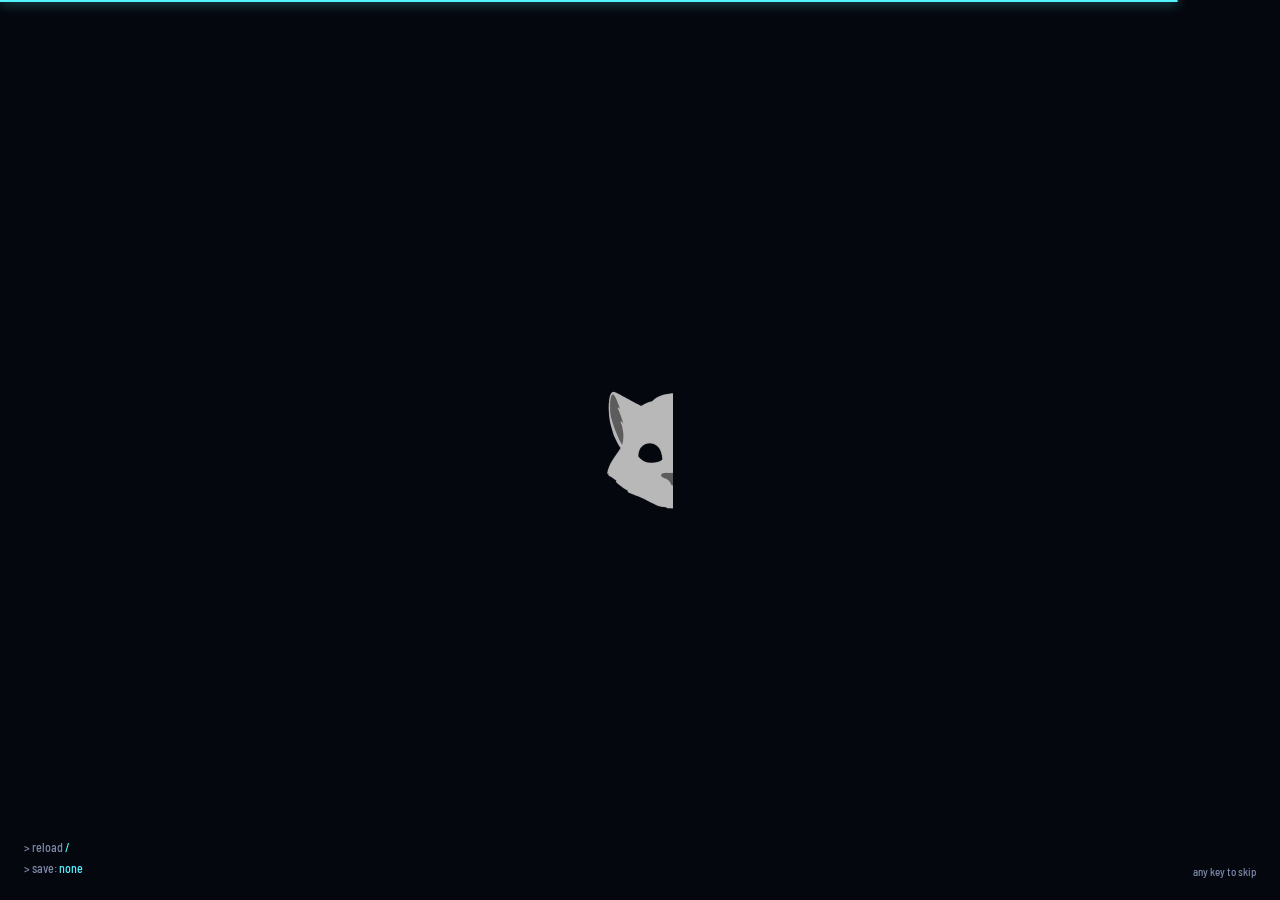
<file: index.html>
<!DOCTYPE html>
<!-- Copyright 2026 Matthew "Shan" Romanek. All rights reserved. -->
<html lang="en" dir="ltr">
<head>
<meta charset="UTF-8">
<meta name="viewport" content="width=device-width, initial-scale=1.0, viewport-fit=cover">
<title>PumaCraft</title>
<meta name="description" content="Real-time strategy in the Grey Reach: three asymmetric powers, bases, armies and an economy to run, painted 16-bit pixel art and a score that follows the battle. In the making.">
<meta name="theme-color" content="#05070f">
<meta name="color-scheme" content="dark">
<meta name="referrer" content="no-referrer">
<meta property="og:title" content="PumaCraft">
<meta property="og:description" content="Real-time strategy in the Grey Reach: three asymmetric powers, bases, armies and an economy to run, painted 16-bit pixel art and a score that follows the battle. In the making.">
<meta property="og:type" content="website">
<meta property="og:image" content="https://greykit.com/games/pumacraft/og.png">
<meta property="og:image:width" content="1200">
<meta property="og:image:height" content="630">
<meta property="og:image:alt" content="PumaCraft: a PDF command bastion with a puma's ears on the limb of a dusk-lit world in the Grey Reach.">
<meta property="og:url" content="https://greykit.com/games/pumacraft/">
<meta name="twitter:card" content="summary_large_image">
<meta name="twitter:title" content="PumaCraft">
<meta name="twitter:description" content="Real-time strategy in the Grey Reach: three asymmetric powers, bases, armies and an economy to run, painted 16-bit pixel art and a score that follows the battle. In the making.">
<meta name="twitter:image" content="https://greykit.com/games/pumacraft/og.png">
<meta name="twitter:image:alt" content="PumaCraft: a PDF command bastion with a puma's ears on the limb of a dusk-lit world in the Grey Reach.">
<link rel="manifest" href="manifest.webmanifest">
<link rel="apple-touch-icon" href="apple-touch-icon.png">
<link rel="icon" type="image/svg+xml" href="icon.svg">
<link rel="icon" type="image/png" sizes="32x32" href="favicon-32x32.png">
<link rel="icon" type="image/png" sizes="16x16" href="favicon-16x16.png">
<link rel="icon" href="favicon.ico" sizes="16x16 32x32 48x48">
<!-- @art-begin: written by tools/bake-art.js -->
<link rel="preload" as="image" href="art/buildings_a.png?v=2887bf3b">
<link rel="preload" as="image" href="art/units_a.png?v=83b74fd3">
<link rel="preload" as="image" href="art/buildings_b.png?v=826bd9bd">
<link rel="preload" as="image" href="art/units_b.png?v=5db8f636">
<link rel="preload" as="image" href="art/neutral.png?v=ef18587c">
<link rel="preload" as="image" href="art/terrain.png?v=551ec73e">
<!-- @art-end -->
<link rel="stylesheet" href="css/gk-tokens.css?v=7c37e1f9">
<link rel="stylesheet" href="css/pumacraft.css?v=8953a6b6">
</head>
<body>
<div id="title-host"></div>
<div id="game-host" hidden></div>
<div id="small" role="dialog" aria-labelledby="small-h">
  <img class="px" src="icon.svg" width="96" height="96" alt="">
  <h1 id="small-h">PumaCraft is built for a desktop</h1>
  <p>Bases, armies and a command console need a mouse, a keyboard and a bigger screen than this. Come back on a computer.</p>
  <p class="gk-credit">Built by <a href="https://greykit.com/" target="_blank" rel="noopener">greykit.com</a></p>
</div>
<script src="js/gk-title.js?v=e2c324dc"></script>
<script src="js/gk-intro.js?v=c77594b5"></script>
<script src="js/engine/const.js?v=12715096"></script>
<script src="js/engine/tables.js?v=0f5f2bbd"></script>
<script src="js/engine/fixed.js?v=5e62e82c"></script>
<script src="js/engine/data.js?v=2ac8a16b"></script>
<script src="js/engine/map.js?v=a5148594"></script>
<script src="js/engine/mapgen.js?v=422cb0d1"></script>
<script src="js/engine/world.js?v=c33ee481"></script>
<script src="js/engine/nav.js?v=77971edf"></script>
<script src="js/engine/vision.js?v=91fc5381"></script>
<script src="js/engine/combat.js?v=96289dd0"></script>
<script src="js/engine/orders.js?v=fa47985d"></script>
<script src="js/engine/economy.js?v=63ec5308"></script>
<script src="js/engine/ai.js?v=842bf918"></script>
<script src="js/engine/serial.js?v=3c85f6b9"></script>
<script src="js/engine/sim.js?v=a92066a5"></script>
<script src="js/data/neutral.js?v=6b567fd3"></script>
<script src="js/data/a.js?v=d7ebcc07"></script>
<script src="js/data/b.js?v=264077fb"></script>
<script src="js/data/ai_a.js?v=b0f1151a"></script>
<script src="js/data/ai_b.js?v=0a7df2dc"></script>
<script src="js/maps/proving.js?v=f7b81280"></script>
<script src="js/art/paint.js?v=36ec029b"></script>
<script src="js/art/pal.js?v=0d4f1f80"></script>
<script src="js/art/atlas.js?v=c5f4fed2"></script>
<script src="js/art/sheets.js?v=c20b86e3"></script>
<script src="js/render/terrain.js?v=45b43fa5"></script>
<script src="js/render/sprites.js?v=3f90117a"></script>
<script src="js/render/fog.js?v=27892e0e"></script>
<script src="js/render/view.js?v=3c463158"></script>
<script src="js/store.js?v=b848157b"></script>
<script src="js/audio.js?v=4d5ad126"></script>
<script src="js/audio/sfx.js?v=8c16dd2d"></script>
<script src="js/ui/sheet.js?v=314c7d67"></script>
<script src="js/ui/saves.js?v=32f42943"></script>
<script src="js/ui/play.js?v=6cddcfcb"></script>
<script src="js/ui/skirmish.js?v=d110c1f6"></script>
<script src="js/practice.js?v=1cca2865"></script>
<script src="js/scene.js?v=0fda1d7d"></script>
<script src="js/main.js?v=1e9c8f75"></script>
</body>
</html>
</file>
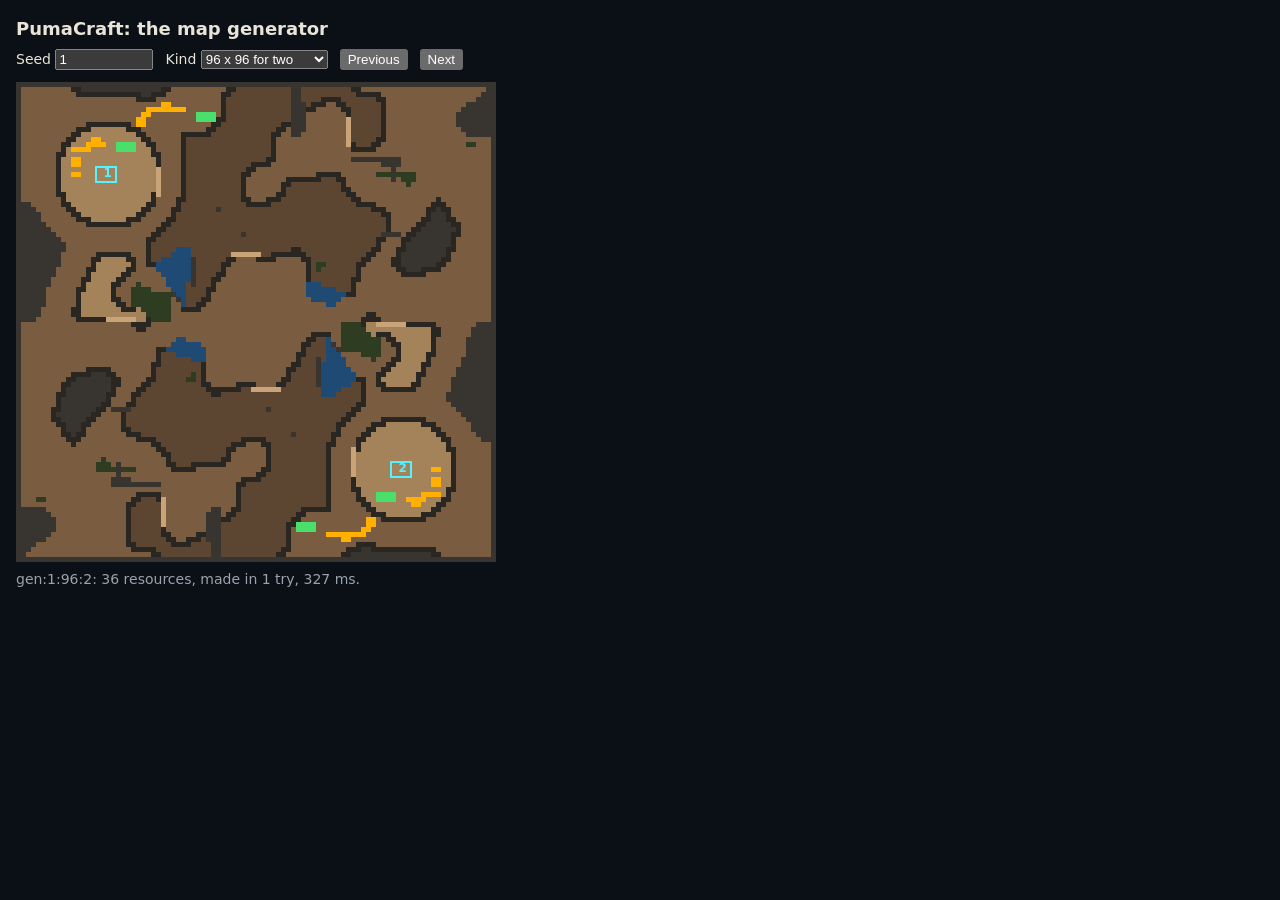
<file: tools/mapgen-preview.html>
<!DOCTYPE html>
<html lang="en">
<head>
<meta charset="UTF-8">
<title>PumaCraft: the map generator</title>
<meta name="color-scheme" content="dark">
<!-- The generator's maps, a pixel or four a tile: the three levels, ramps,
     rock, water and trees, the veins (amber) and vents (green), and the
     starts. Serve the repo over http and open tools/mapgen-preview.html.
     Not deployed. ?seed=7&size=128&players=4 -->
<style>
  body { margin: 0; padding: 16px; background: #0b1017; color: #e9e4d8; font: 14px/1.4 system-ui, sans-serif; }
  .ctl { display: flex; gap: 12px; align-items: center; margin: 0 0 12px; flex-wrap: wrap; }
  input { width: 90px; } canvas { image-rendering: pixelated; display: block; } p { color: #9aa3ad; margin: 8px 0; }
</style>
</head>
<body>
<h1 style="font-size:18px;margin:0 0 8px">PumaCraft: the map generator</h1>
<div class="ctl">
  <label>Seed <input id="seed" type="number" value="1" min="1"></label>
  <label>Kind <select id="kind"><option value="96,2">96 x 96 for two</option><option value="128,2">128 x 128 for two</option><option value="128,4">128 x 128 for four</option></select></label>
  <button id="prev">Previous</button><button id="next">Next</button>
</div>
<canvas id="map"></canvas>
<p id="info"></p>
<script>
/* the engine, in the page's order, as tools/lib.js loads it */
const ENGINE = ["const", "tables", "fixed", "data", "map", "mapgen"];
let left = ENGINE.length;
for (const f of ENGINE) { const s = document.createElement("script"); s.src = "../js/engine/" + f + ".js"; s.async = false; s.onload = () => { if (!--left) ready(); }; document.head.appendChild(s); }
function ready() {
  const $ = id => document.getElementById(id), q = new URLSearchParams(location.search);
  if (q.get("seed")) $("seed").value = q.get("seed");
  if (q.get("size")) $("kind").value = q.get("size") + "," + (q.get("players") || 2);
  const COL = { ".": "#5c4632", ",": "#7a5c40", ":": "#a4825a", "/": "#c8a478", "#": "#38342f", "~": "#1e4a74", "T": "#2e3c22" };
  function draw() {
    const [size, players] = $("kind").value.split(",").map(Number), seed = +$("seed").value || 1, t0 = performance.now();
    const def = PC.MapGen.make({ seed, size, players }), ms = performance.now() - t0, S = size > 100 ? 4 : 5, c = $("map");
    const map = PC.Map.build({ id: "p", rows: def.rows });
    c.width = c.height = size * S;
    const g = c.getContext("2d");
    for (let y = 0; y < size; y++) for (let x = 0; x < size; x++) {
      const i = y * size + x;
      g.fillStyle = map.cls[i] === PC.Map.CLS.CLIFF ? "#2a2622" : COL[def.rows[y][x]];
      g.fillRect(x * S, y * S, S, S);
    }
    for (const r of def.resources) { g.fillStyle = r.t === "ore" ? "#ffb000" : "#4ade6a"; g.fillRect(r.x * S, r.y * S, (r.t === "ore" ? 2 : 4) * S, (r.t === "ore" ? 1 : 2) * S); }
    def.starts.forEach((s, k) => { g.strokeStyle = "#54f2ff"; g.lineWidth = 2; g.strokeRect((s.x - 2) * S, (s.y - 1.5) * S, 4 * S, 3 * S); g.fillStyle = "#54f2ff"; g.font = "bold 12px system-ui"; g.fillText(k + 1, (s.x - 0.5) * S, (s.y + 0.5) * S); });
    $("info").textContent = `${def.id}: ${def.resources.length} resources, made in ${def.gen.tries} tr${def.gen.tries > 1 ? "ies" : "y"}, ${ms.toFixed(0)} ms.`;
  }
  $("seed").onchange = $("kind").onchange = draw;
  $("prev").onclick = () => { $("seed").value = Math.max(1, +$("seed").value - 1); draw(); };
  $("next").onclick = () => { $("seed").value = +$("seed").value + 1; draw(); };
  draw();
}
</script>
</body>
</html>
</file>
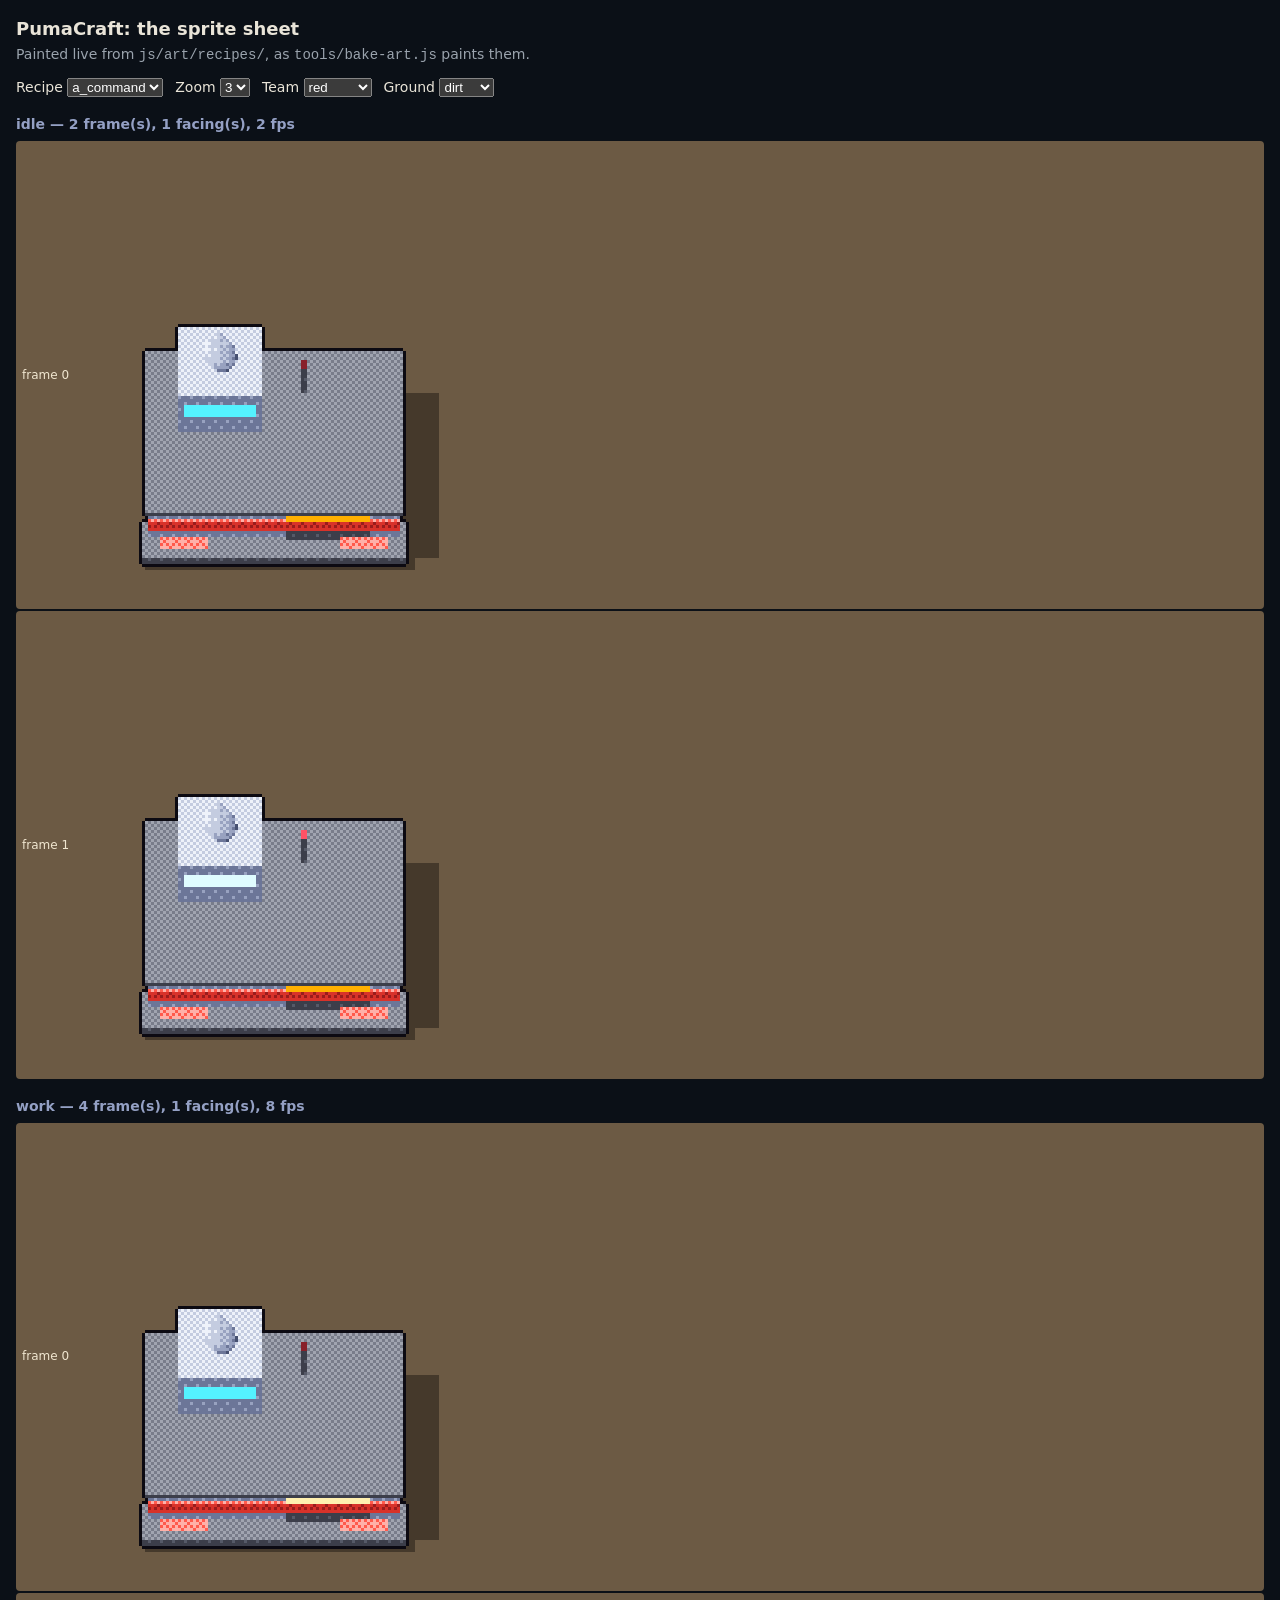
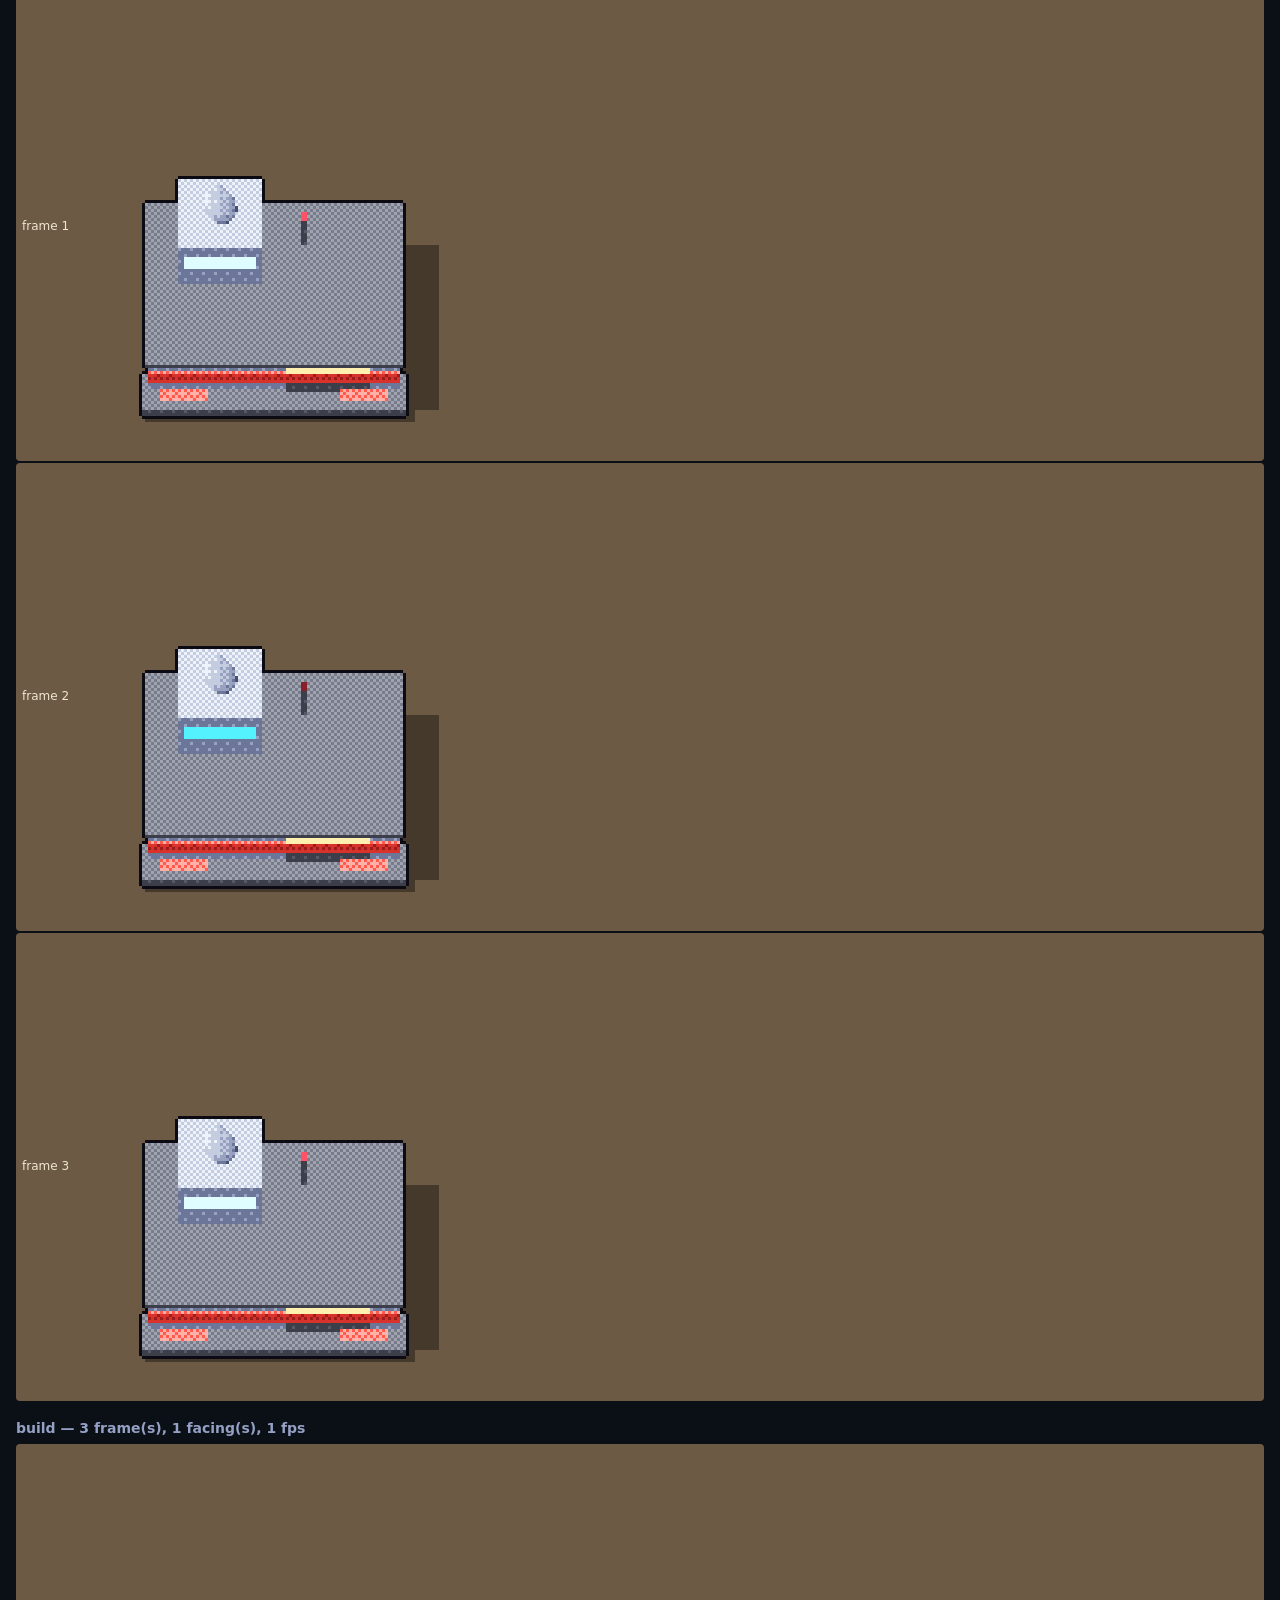
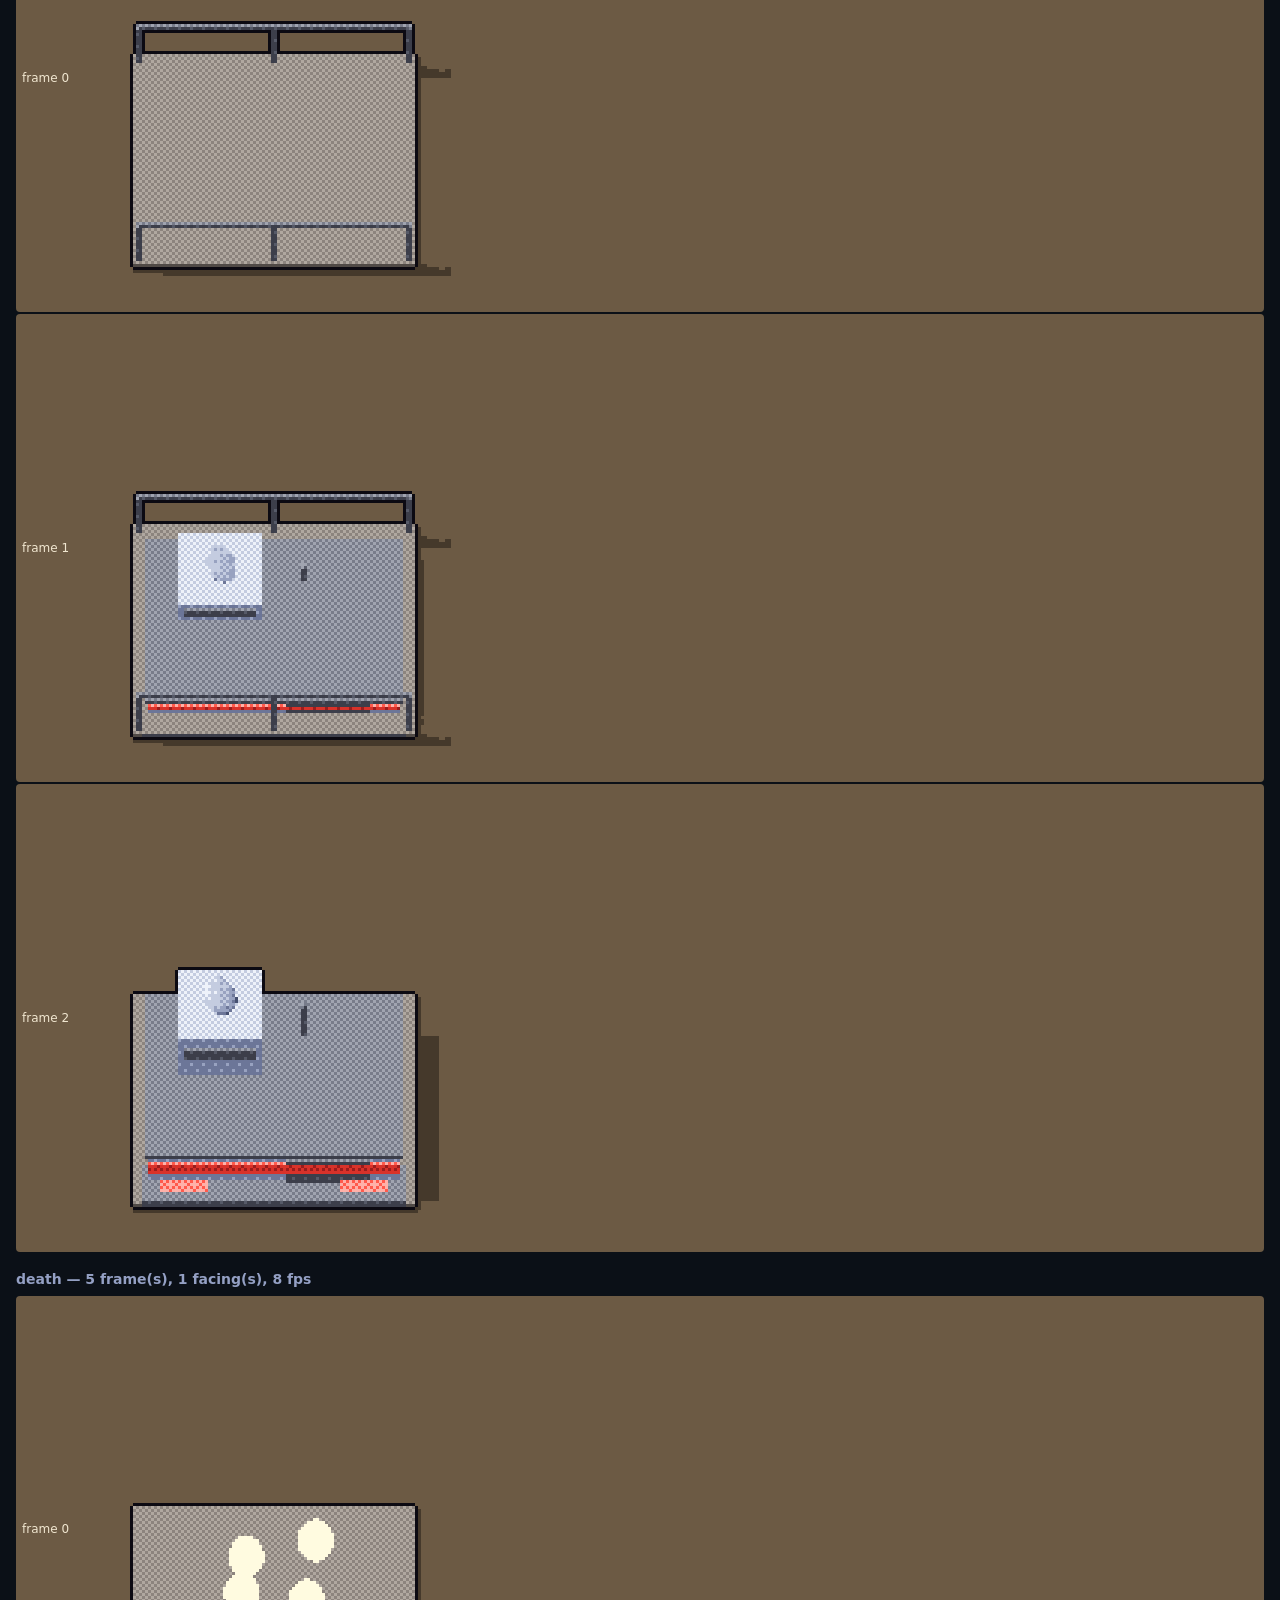
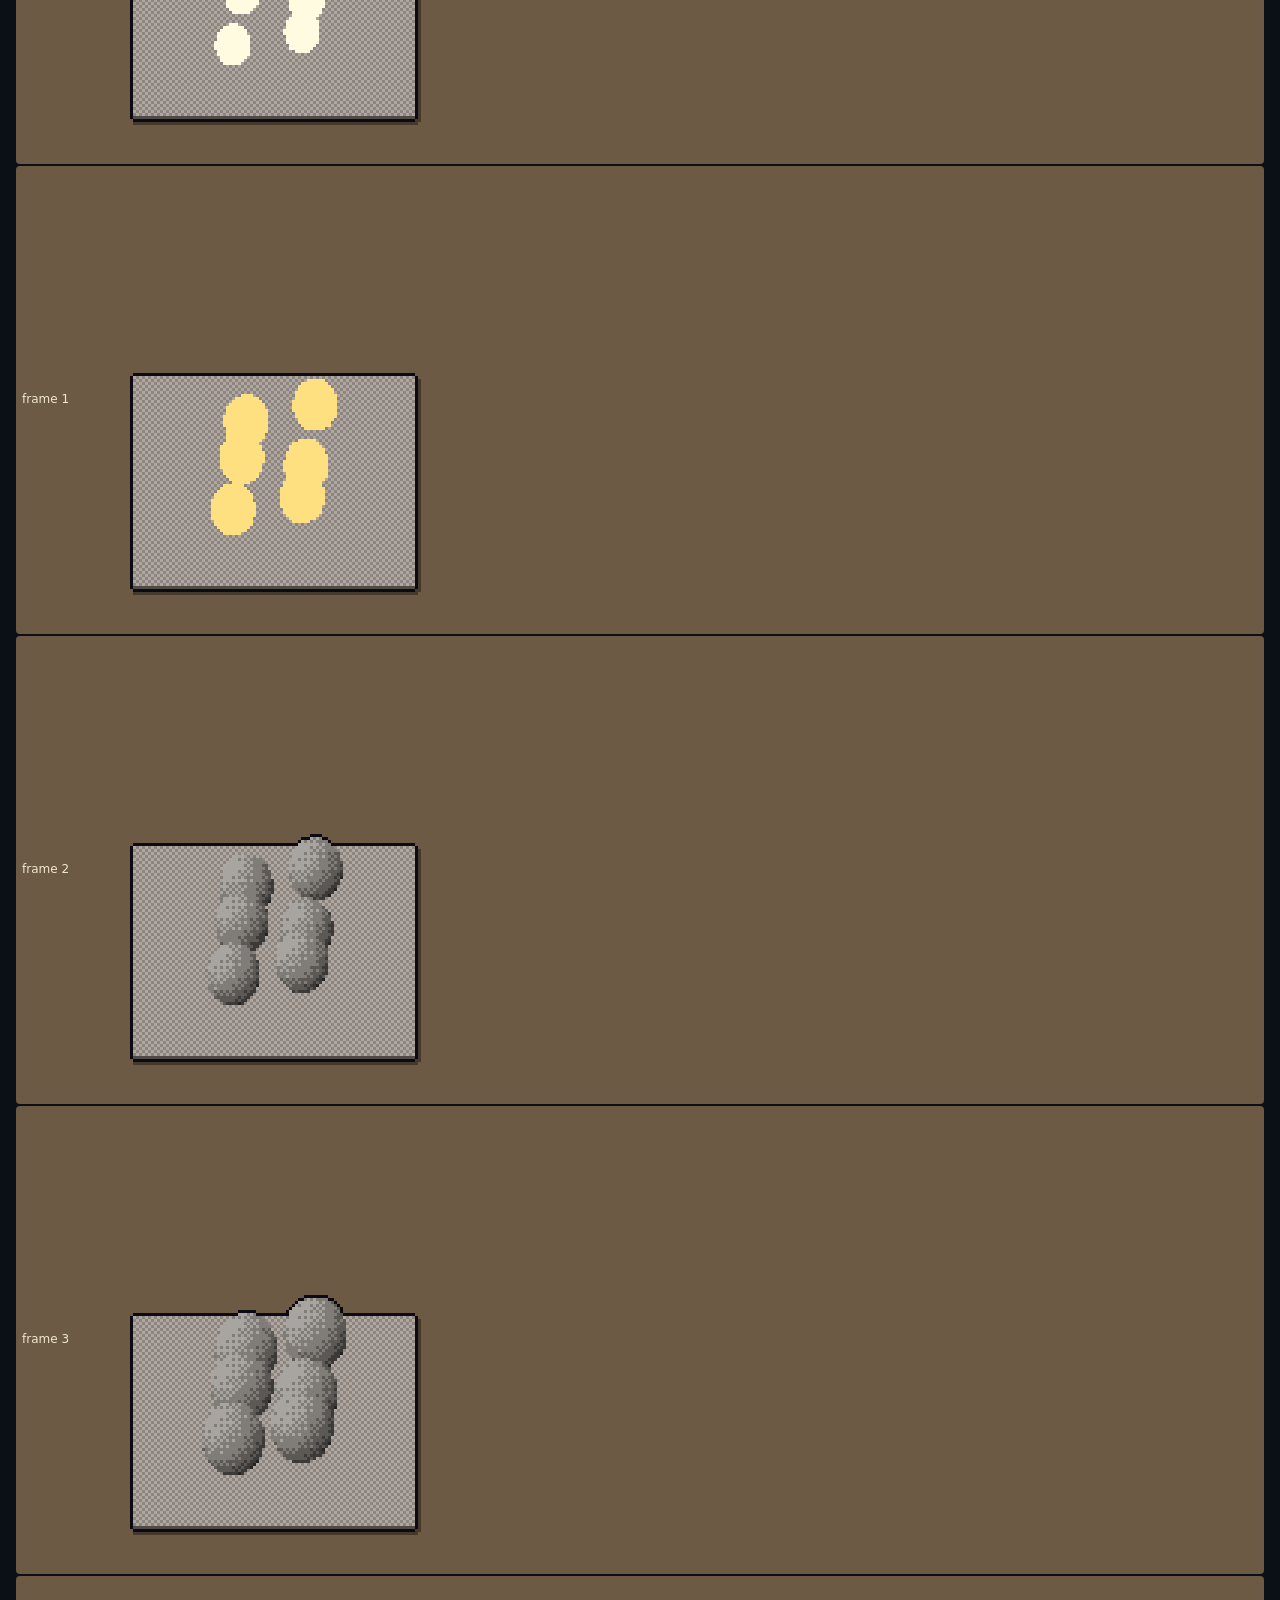
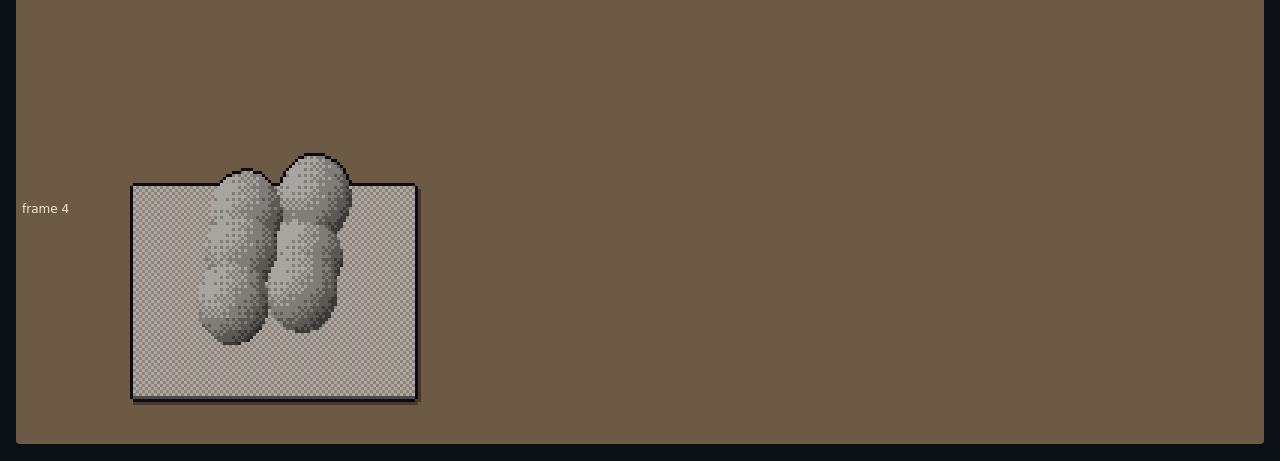
<file: tools/sheet.html>
<!DOCTYPE html>
<html lang="en">
<head>
<meta charset="UTF-8">
<title>PumaCraft: the sprite sheet</title>
<meta name="color-scheme" content="dark">
<!-- Every recipe, painted live by the same painter the baker uses: each
     animation in every facing, in any team's colour, at any zoom, over any
     ground. Serve the repo over http and open tools/sheet.html. Not deployed.
     ?key=a_trooper shows one; ?zoom=4; ?team=1 -->
<style>
  body { margin: 0; padding: 16px; background: #0b1017; color: #e9e4d8; font: 14px/1.4 system-ui, sans-serif; }
  h1 { font-size: 18px; margin: 0 0 4px; } p { margin: 0 0 12px; color: #9aa3ad; }
  .ctl { display: flex; gap: 12px; margin: 0 0 16px; align-items: center; flex-wrap: wrap; }
  h2 { font-size: 14px; margin: 18px 0 6px; color: #94a0c4; }
  .row { display: flex; gap: 2px; flex-wrap: wrap; align-items: flex-end; padding: 6px; border-radius: 4px; background: #6c5a44; margin: 0 0 2px; }
  .row.grass { background: #50623a; } .row.dark { background: #1c1a22; }
  .lab { width: 70px; color: #f0e6d0; font-size: 12px; align-self: center; }
  canvas { image-rendering: pixelated; }
</style>
</head>
<body>
<h1>PumaCraft: the sprite sheet</h1>
<p>Painted live from <code>js/art/recipes/</code>, as <code>tools/bake-art.js</code> paints them.</p>
<div class="ctl">
  <label>Recipe <select id="key"></select></label>
  <label>Zoom <select id="zoom"><option>2</option><option selected>3</option><option>4</option><option>6</option></select></label>
  <label>Team <select id="team"></select></label>
  <label>Ground <select id="ground"><option value="">dirt</option><option value="grass">scrub</option><option value="dark">night</option></select></label>
</div>
<div id="out"></div>
<script src="../js/art/paint.js"></script>
<script src="../js/art/pal.js"></script>
<script src="../js/art/recipes.js"></script>
<script src="../js/art/recipes/a_buildings.js"></script>
<script src="../js/art/recipes/a_units.js"></script>
<script src="../js/art/recipes/b_buildings.js"></script>
<script src="../js/art/recipes/b_units.js"></script>
<script src="../js/art/recipes/neutral.js"></script>
<script src="../js/art/recipes/terrain.js"></script>
<script>
"use strict";
const $ = id => document.getElementById(id), q = new URLSearchParams(location.search);
const TEAMS = [["#ffb0a8", "#ff5a4c", "#d8322a", "#9a1c1c", "#5c1010"], ["#a8d0ff", "#4c9cff", "#2a6ad8", "#1c449a", "#10285c"],
  ["#b0ffe0", "#40e0b0", "#20a880", "#147458", "#0c4434"], ["#e8c0ff", "#b070f0", "#8048c8", "#56308c", "#341c54"], PC.PAL.team];
for (const r of PC.Recipes.list) $("key").add(new Option(r.key, r.key));
["red", "blue", "teal", "violet", "sentinel"].forEach((n, i) => $("team").add(new Option(n, i)));
if (q.get("key")) $("key").value = q.get("key");
if (q.get("zoom")) $("zoom").value = q.get("zoom");
if (q.get("team")) $("team").value = q.get("team");
function draw() {
  const r = PC.Recipes.byKey[$("key").value], Z = +$("zoom").value, team = TEAMS[+$("team").value], out = $("out");
  const pal = Object.assign({}, PC.PAL, { team });
  out.innerHTML = "";
  const [bw, bh, ox, oy] = r.box;
  for (const [anim, a] of Object.entries(r.anims)) {
    const facings = a.facings || r.facings;
    const h = document.createElement("h2"); h.textContent = `${anim} — ${a.n} frame(s), ${facings} facing(s), ${a.fps} fps`; out.appendChild(h);
    for (let f = 0; f < a.n; f++) {
      const row = document.createElement("div"); row.className = "row " + $("ground").value;
      const lab = document.createElement("div"); lab.className = "lab"; lab.textContent = "frame " + f; row.appendChild(lab);
      for (let k = 0; k < facings; k++) {
        const rgba = PC.Paint.frame(r.parts(anim, f, a.n), facings === 1 ? (r.heading !== undefined ? r.heading : 90) : k * 360 / facings, bw, bh, ox, oy, pal);
        const c = document.createElement("canvas"); c.width = bw; c.height = bh; c.style.width = bw * Z + "px"; c.style.height = bh * Z + "px";
        const g = c.getContext("2d"), im = g.createImageData(bw, bh); im.data.set(rgba); g.putImageData(im, 0, 0);
        c.title = `${anim} frame ${f}, facing ${k}`;
        row.appendChild(c);
      }
      out.appendChild(row);
    }
  }
}
for (const id of ["key", "zoom", "team", "ground"]) $(id).addEventListener("change", draw);
draw();
</script>
</body>
</html>
</file>
<file: css/gk-tokens.css>
/* @gk-tokens-begin v0.1 -- greykit.games canon (games-meta STANDARD.md §4): the Tactical palette, PumaRally's (editor/render/palette.js). The copy of record is games-meta's canon/gk-tokens.css. */
:root{--bg:#05070f;--panel:#0a0e1a;--panel2:#0d1424;--line:#1b2540;--lit:#47609c;
  --text:#dbe4fb;--ink:#8b96b8;--dim:#7d8aa8;--accent:#54f2ff;--warn:#ffb000;--danger:#ff5266;
  --good:#4ade6a;--violet:#b47dff;--steel:#94a0c4;--blue:#4c8dff}
/* @gk-tokens-end */
</file>
<file: css/pumacraft.css>
/* PumaCraft -- the page's own styles. The palette is canon's (css/gk-tokens.css,
 * games-meta STANDARD.md §4); nothing here gives a canon name another value. */
@font-face { font-family: "Barlow Semi Condensed"; font-weight: 500; font-display: swap; src: url(../fonts/barlow-semi-condensed-500.woff2) format("woff2"); }
@font-face { font-family: "Barlow Semi Condensed"; font-weight: 600; font-display: swap; src: url(../fonts/barlow-semi-condensed-600.woff2) format("woff2"); }
@font-face { font-family: "Barlow Semi Condensed"; font-weight: 700; font-display: swap; src: url(../fonts/barlow-semi-condensed-700.woff2) format("woff2"); }
@font-face { font-family: "Pixelify Sans"; font-weight: 400 700; font-display: swap; src: url(../fonts/pixelify-sans.woff2) format("woff2"); }

:root {
  --ui: "Barlow Semi Condensed", "Bahnschrift SemiCondensed", "Bahnschrift", "Arial Narrow", "Segoe UI", system-ui, sans-serif;
  --px: "Pixelify Sans", ui-monospace, monospace;
  --pc-ore: #ffb000;
  --pc-vapour: #4ade6a;
}
html, body { margin: 0; height: 100%; background: var(--bg); color: var(--text); font-family: var(--ui); font-size: 16px; overflow: hidden; }
#title-host .gk-title { --gk-title-hi: var(--accent); }
a, .gk-credit a { color: var(--accent); text-decoration: underline; text-decoration-thickness: 1px; text-underline-offset: 3px; }
.gk-credit { color: var(--ink); }
kbd { display: inline-block; min-width: 1.4em; padding: 0 5px; border: 1px solid var(--line); border-bottom-width: 2px; border-radius: 3px;
  background: var(--panel2); color: var(--text); font: 600 13px/1.5 var(--ui); text-align: center; }

/* ---- buttons, wherever the game draws one (the title's menu keeps canon's own) ---- */
button { font: 600 15px/1.2 var(--ui); color: var(--text); background: var(--panel2); border: 1px solid var(--line); border-radius: 4px;
  cursor: pointer; padding: 7px 14px; transition: background-color .12s, border-color .12s, color .12s; }
button:hover { background: var(--panel); border-color: var(--lit); }
button:focus-visible { outline: none; border-color: var(--accent); box-shadow: 0 0 0 1px var(--accent); }
button.pc-danger { background: transparent; border-color: color-mix(in srgb, var(--danger) 70%, transparent); color: var(--danger); }
button.pc-danger:hover, button.pc-danger:focus-visible { background: var(--danger); border-color: var(--danger); color: var(--bg); box-shadow: none; }
.gk-sheet [data-x] { padding: 2px 9px; font-size: 18px; line-height: 1; }

/* ---- the title's scene: 320x180 painted pixels, covering the screen whole-pixel-sharp ---- */
.pc-scene { position: absolute; inset: 0; width: 100%; height: 100%; object-fit: cover; image-rendering: pixelated; image-rendering: crisp-edges; }

/* ---- the play screen: one 640x360 box, canvas and HUD together, scaled by js/render/view.js ---- */
#game-host { position: fixed; inset: 0; background: var(--bg); overflow: hidden; }
#game-host[hidden] { display: none; }
.pc-play { position: absolute; left: 50%; top: 50%; width: 640px; height: 360px; transform-origin: 50% 50%; font: 500 8px/1.2 var(--ui); color: var(--text); user-select: none; -webkit-user-select: none; }
.pc-screen { position: absolute; left: 0; top: 0; width: 640px; height: 360px; image-rendering: pixelated; image-rendering: crisp-edges; cursor: crosshair; }
.pc-play button { font: 600 8px/1 var(--ui); padding: 0; border-radius: 2px; }

.pc-top { position: absolute; left: 0; top: 0; width: 640px; height: 12px; display: flex; align-items: center; gap: 12px; padding: 0 6px; box-sizing: border-box;
  background: linear-gradient(var(--panel2), var(--panel)); border-bottom: 1px solid var(--line); font: 400 8px/1 var(--px); }
.pc-res { display: inline-flex; align-items: center; gap: 3px; }
.pc-res i { width: 5px; height: 5px; display: inline-block; transform: rotate(45deg); }
.pc-ore i { background: var(--pc-ore); } .pc-vap i { background: var(--pc-vapour); } .pc-sup i { background: var(--accent); border-radius: 50%; transform: none; }
.pc-sup.full b { color: var(--danger); }
.pc-clock { margin-left: auto; color: var(--ink); }
.pc-idle { color: var(--warn); min-width: 30px; }
.pc-menu { height: 9px; padding: 0 5px !important; font-size: 7px !important; }

.pc-msg { position: absolute; left: 0; right: 0; top: 240px; text-align: center; font: 400 8px/1 var(--px); color: var(--warn); text-shadow: 0 1px 0 #000, 0 0 4px #000;
  opacity: 0; transition: opacity .3s; pointer-events: none; }
.pc-msg.on { opacity: 1; }

.pc-console { position: absolute; left: 0; top: 272px; width: 640px; height: 88px; background: linear-gradient(var(--panel2), var(--bg)); border-top: 1px solid var(--lit); }
.pc-mini { position: absolute; left: 2px; top: 2px; width: 84px; height: 84px; image-rendering: pixelated; outline: 1px solid var(--line); cursor: pointer; background: #000; }
.pc-sel { position: absolute; left: 92px; top: 4px; width: 448px; height: 80px; display: flex; gap: 8px; align-items: flex-start; }
.pc-port { width: 48px; height: 48px; flex: none; display: grid; place-items: center; background: var(--bg); outline: 1px solid var(--line); }
.pc-port canvas, .pc-cmd canvas, .pc-mi canvas, .pc-qi canvas { image-rendering: pixelated; }
.pc-info { flex: 1; min-width: 0; }
.pc-info h3 { margin: 0 0 3px; font: 700 9px/1 var(--ui); color: var(--text); letter-spacing: .04em; }
.pc-info p { margin: 0 0 2px; color: var(--ink); }
.pc-hp, .pc-prog { height: 3px; width: 120px; background: var(--line); }
.pc-hp span { display: block; height: 100%; background: var(--good); }
.pc-prog span { display: block; height: 100%; background: var(--accent); }
.pc-stat { color: var(--dim); }
.pc-queue { display: flex; gap: 2px; align-self: flex-end; }
.pc-qi { position: relative; width: 20px; height: 20px; display: grid; place-items: center; }
.pc-qp { position: absolute; left: 0; bottom: 0; height: 2px; background: var(--accent); }
.pc-multi { display: grid; grid-template-columns: repeat(12, 18px); gap: 2px; }
.pc-mi { width: 18px; height: 18px; display: grid; place-items: center; border-bottom-width: 2px !important; }
.pc-mi.ok { border-bottom-color: var(--good); } .pc-mi.mid { border-bottom-color: var(--warn); } .pc-mi.low { border-bottom-color: var(--danger); }
.pc-more { color: var(--ink); align-self: center; }

.pc-card { position: absolute; left: 552px; top: 4px; display: grid; grid-template-columns: repeat(3, 26px); gap: 2px; }
.pc-cmd { position: relative; width: 26px; height: 26px; display: grid; place-items: center; }
.pc-cmd:disabled { opacity: .25; cursor: default; }
.pc-cmd.na { opacity: .5; }
.pc-key { position: absolute; right: 1px; bottom: 1px; font: 400 6px/1 var(--px); color: var(--ink); }
.pc-tip { position: absolute; right: 4px; bottom: 92px; max-width: 220px; padding: 4px 6px; background: var(--panel); outline: 1px solid var(--lit); color: var(--text); }
.pc-tip kbd { font-size: 7px; padding: 0 2px; min-width: 0; }
.pc-cost { display: block; margin-top: 2px; color: var(--ink); }
.pc-cost i { display: inline-block; width: 4px; height: 4px; margin: 0 2px 0 6px; transform: rotate(45deg); }
.pc-cost i:first-child { margin-left: 0; }
.pc-cost .o { background: var(--pc-ore); } .pc-cost .v { background: var(--pc-vapour); } .pc-cost .s { background: var(--accent); border-radius: 50%; transform: none; }
.pc-need { display: block; margin-top: 2px; color: var(--danger); }
.pc-tipnote { display: block; margin-top: 2px; color: var(--ink); }
.pc-hot { color: var(--warn) !important; }

/* ---- Settings, and the game's own sheets ---- */
.pc-col { display: flex; flex-direction: column; gap: 6px; margin: 0 0 10px; align-items: stretch; }
.pc-col button { text-align: left; }
.pc-seed { width: 90px; margin-left: 6px; font: 600 15px/1.2 var(--ui); background: var(--bg); color: var(--text); border: 1px solid var(--line); border-radius: 4px; padding: 5px 8px; }
.pc-set { margin: 0 0 20px; }
.pc-set h3 { margin: 0 0 10px; font: 700 13px/1 var(--ui); letter-spacing: .18em; text-transform: uppercase; color: var(--steel); }
.pc-row { display: flex; align-items: center; gap: 12px; margin: 0 0 8px; flex-wrap: wrap; }
.pc-note { margin: 0; color: var(--dim); font-size: 14px; }
.pc-sw { display: inline-flex; align-items: center; gap: 10px; min-width: 110px; justify-content: space-between; }
.pc-knob { position: relative; width: 30px; height: 16px; border-radius: 8px; background: var(--line); transition: background .15s; }
.pc-knob::after { content: ""; position: absolute; top: 2px; left: 2px; width: 12px; height: 12px; border-radius: 50%; background: var(--ink); transition: transform .15s, background .15s; }
.pc-sw[aria-pressed="true"] .pc-knob { background: var(--lit); }
.pc-sw[aria-pressed="true"] .pc-knob::after { transform: translateX(14px); background: var(--accent); }
.pc-seg { gap: 0; }
.pc-seg button { border-radius: 0; margin-left: -1px; }
.pc-seg button:first-child { border-radius: 4px 0 0 4px; margin-left: 0; }
.pc-seg button:last-child { border-radius: 0 4px 4px 0; }
.pc-seg button[aria-pressed="true"] { color: var(--bg); background: var(--accent); border-color: var(--accent); }
.pc-keys { border-collapse: collapse; margin: 0 0 12px; }
.pc-keys td { padding: 4px 14px 4px 0; vertical-align: top; }
.pc-keys td:first-child { white-space: nowrap; }

/* ---- the desktop gate: a phone or a small window gets a notice, not the game ---- */
#small { display: none; position: fixed; inset: 0; z-index: 2147483600; flex-direction: column; align-items: center; justify-content: center;
  padding: 24px; text-align: center; background: var(--bg); }
#small h1 { margin: 18px 0 10px; font: 700 22px/1.2 var(--ui); }
#small p { max-width: 34ch; margin: 0 0 12px; color: var(--ink); line-height: 1.5; }
#small .px { image-rendering: pixelated; }
@media (max-width: 959px), (hover: none) and (pointer: coarse) {
  #small { display: flex; }
  #title-host { display: none; }
}
</file>
